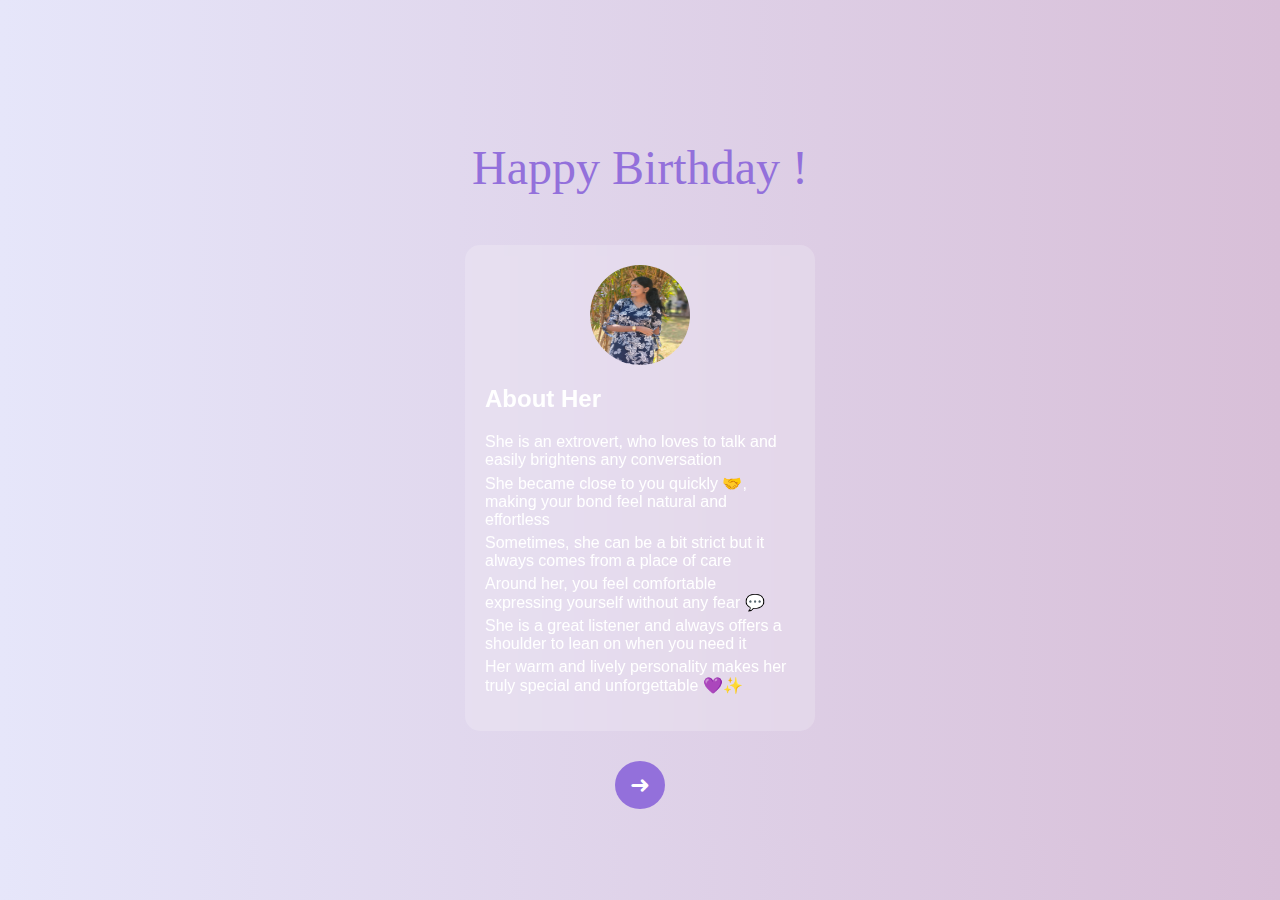
<file: about.html>
<!DOCTYPE html>
<html lang="en">
<head>
    <meta charset="UTF-8">
    <meta name="viewport" content="width=device-width, initial-scale=1.0">
    <title>Happy Birthday!</title>
    <style>
        body {
            text-align: center;
            background: linear-gradient(to right, #E6E6FA, #D8BFD8);
            font-family: 'Poppins', sans-serif;
            color: #fff;
            overflow-y: auto; /* Enable vertical scrolling */
            position: relative;
            margin: 0;
            padding: 0;
            box-sizing: border-box;
        }
        .welcome {
            color: #9370DB;
            font-family: 'Times New Roman', Times, serif;
            font-size: 3em;
            margin-top: 140px;
            animation: fadeIn 2s ease-in-out;
        }
        .name-animation {
            display: inline-block;
            white-space: nowrap;
        }
        .name-animation span {
            display: inline-block;
            opacity: 0;
            transform: translateY(20px);
            animation: fadeInLetter 0.5s forwards;
        }
        @keyframes fadeIn {
            from { opacity: 0; transform: scale(0.9); }
            to { opacity: 1; transform: scale(1); }
        }
        @keyframes fadeInLetter {
            from { opacity: 0; transform: translateY(20px); }
            to { opacity: 1; transform: translateY(0); }
        }
        .music-button {
            position: fixed;
            bottom: 100px;
            left: 50%;
            transform: translateX(-50%);
            background: #9370DB;
            color: white;
            border: none;
            padding: 10px 15px;
            border-radius: 50%;
            cursor: pointer;
            font-size: 1.2em;
            z-index: 10; /* Ensure button is clickable */
        }
        .music-button:hover {
            background: #BA55D3;
        }
        .next-button {
            display: block;
            margin: 30px auto;
            background: #9370DB;
            color: white;
            border: none;
            padding: 10px 15px;
            border-radius: 50%;
            cursor: pointer;
            font-size: 1.5em;
            z-index: 10;
        }
        .next-button:hover {
            background: #BA55D3;
        }
        .about-her {
            margin-top: 50px;
            background: rgba(255, 255, 255, 0.2);
            padding: 20px;
            border-radius: 15px;
            backdrop-filter: blur(5px);
            width: 90%;
            max-height: none; /* Remove max-height to allow full content */
            max-width: 350px;
            margin-left: auto;
            margin-right: auto;
            text-align: left;
            box-sizing: border-box;
            z-index: 1;
        }
        .about-her img {
            width: 100px;
            height: 100px;
            border-radius: 50%;
            display: block;
            margin: 0 auto 10px;
        }
        .about-her ul {
            list-style: none;
            padding: 0;
        }
        .about-her ul li {
            margin: 5px 0;
        }
        @media (max-width: 768px) {
            .welcome {
                font-size: 2.5em;
                margin-top: 100px;
            }
            .music-button, .next-button {
                font-size: 1em;
                padding: 8px 12px;
            }
            .about-her {
                padding: 15px;
            }
        }
        @media (max-width: 480px) {
            .welcome {
                font-size: 2em;
                margin-top: 80px;
            }
            .music-button, .next-button {
                font-size: 0.9em;
                padding: 6px 10px;
            }
            .about-her {
                padding: 10px;
            }
        }
    </style>
</head>
<body>
    <div class="welcome"> Happy Birthday <span class="name-animation" id="name"></span>! </div>

    <div class="about-her">
        <img src="birth1.jpg" alt="Her Photo">
        <h2>About Her</h2>
        <ul>
            <li>She is an extrovert, who loves to talk and easily brightens any conversation</li>
            <li>She became close to you quickly 🤝, making your bond feel natural and effortless</li>
            <li>Sometimes, she can be a bit strict but it always comes from a place of care</li>
            <li>Around her, you feel comfortable expressing yourself without any fear 💬</li>
            <li>She is a great listener and always offers a shoulder to lean on when you need it</li>
            <li>Her warm and lively personality makes her truly special and unforgettable 💜✨</li>
        </ul>
    </div>

    <button class="next-button" onclick="location.href='gallery.html'">➜</button>

    <script>
        function animateName(name) {
            const nameContainer = document.getElementById("name");
            nameContainer.innerHTML = "";
            name.split(" ").forEach((word, wordIndex) => {
                word.split("").forEach((letter, index) => {
                    let span = document.createElement("span");
                    span.textContent = letter;
                    span.style.animationDelay = `${(wordIndex * 5 + index) * 0.2}s`;
                    nameContainer.appendChild(span);
                });
                let space = document.createTextNode(" ");
                nameContainer.appendChild(space);
            });
        }
        animateName("");
    </script>
</body>
</html>
</file>
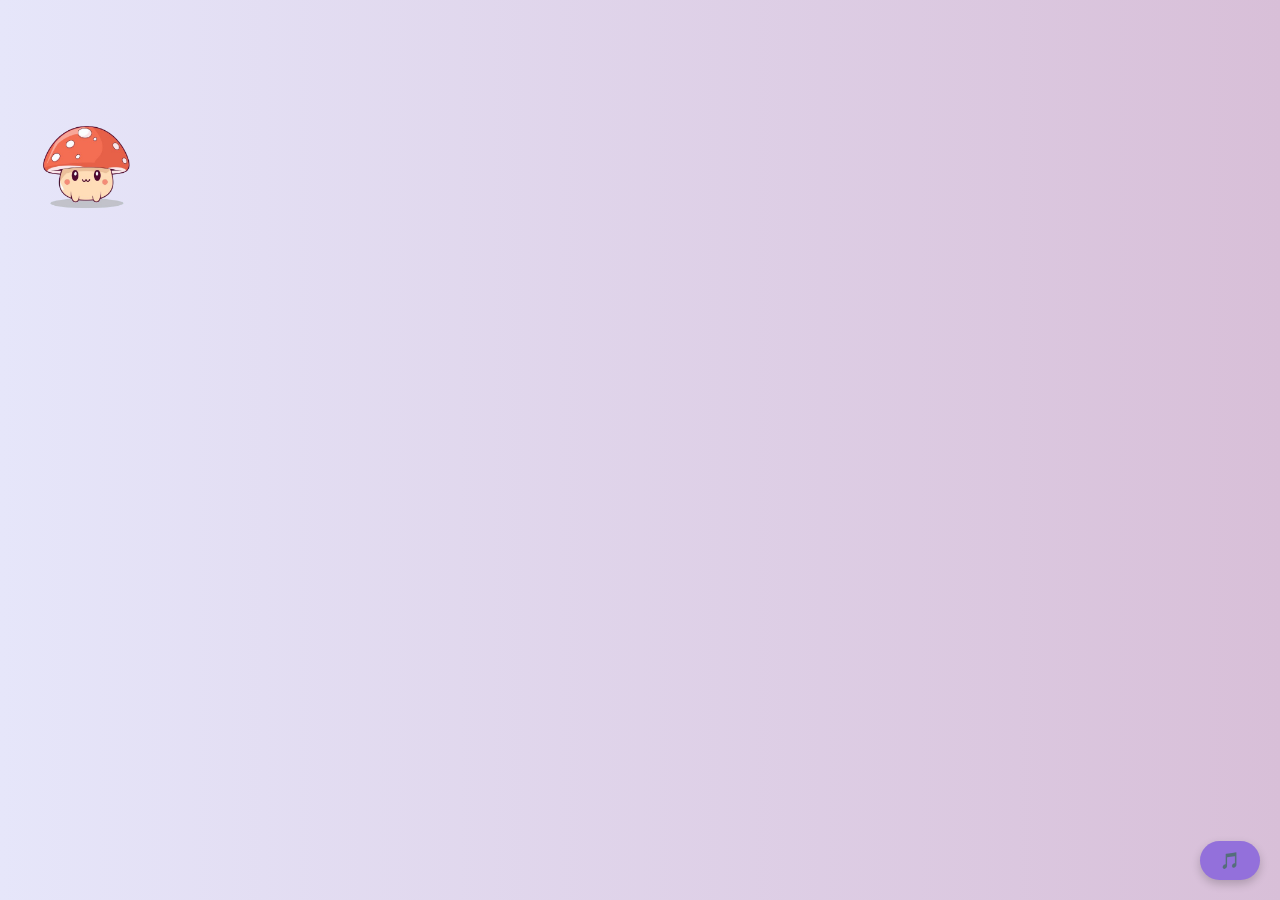
<file: message.html>
<!DOCTYPE html>
<html lang="en">
<head>
    <meta charset="UTF-8">
    <meta name="viewport" content="width=device-width, initial-scale=1.0">
    <title>Birthday Surprise</title>
    <style>
        body {
            text-align: center;
            background: linear-gradient(to right, #E6E6FA, #D8BFD8);
            font-family: 'Poppins', sans-serif;
            color: #fff;
            display: flex;
            flex-direction: column;
            justify-content: center;
            align-items: center;
            height: 100vh;
            margin: 0;
            overflow: hidden;
        }
        #birthdayText {
            font-size: 4em;
            font-weight: bold;
            text-shadow: 2px 2px 10px rgba(255, 255, 255, 0.8);
            color:#9370DB;
            opacity: 0;
            animation: fadeIn 2s forwards, fadeOut 2s 4s forwards;
            position: absolute;
        }
        @keyframes fadeIn {
            from { opacity: 0; transform: translateY(-20px); }
            to { opacity: 1; transform: translateY(0); }
        }
        @keyframes fadeOut {
            from { opacity: 1; }
            to { opacity: 0; }
        }
        .message-box {
            background: white;
            color: black;
            padding: 20px;
            border-radius: 10px;
            box-shadow: 0 4px 10px rgba(0, 0, 0, 0.2);
            max-width: 370px;   
            text-align: center;
            opacity: 0;
            transition: opacity 2s ease-in-out;
            position: absolute;
            top: 50%;
            transform: translateY(-50%);
        }
        .message-box.show {
            opacity: 1;
        }
        .gift-box {
            width: 120px;
            height: 120px;
            background: url('giftbox-removebg-preview.png') no-repeat center/cover;
            cursor: pointer;
            margin-top: 20px;
            transition: transform 0.5s;
            opacity: 1;
            position: relative;
            z-index: 10;
        }
        .gift-box:hover {
            transform: scale(1.1);
        }
        .gift-box.opened {
            background: url('giftbox-removebg-preview.png') no-repeat center/cover;
        }
        .hidden {
            display: none;
        }
        .surprise-image {
            width: 300px;
            height: auto;
            display: none;
            margin-top: 20px;
        }
        .added-image {
            position: absolute;
            top: 10%;
            left: 10px;
            width: 150px;
            height: auto;
            border-radius: 10px;
        }
        .music-button {
            position: absolute;
            bottom: 20px;
            right: 20px;
            background: #9370DB;
            color: white;
            padding: 10px 20px;
            border: none;
            border-radius: 20px;
            cursor: pointer;
            font-size: 1em;
            box-shadow: 0 4px 10px rgba(0, 0, 0, 0.2);
            z-index: 20;
        }
        .music-button:hover {
            background: #7A5CA8;
        }
    </style>
</head>
<body>
    <audio id="birthdayMusic" preload="auto" loop>
        <source src="kathaipoma.mp3" type="audio/mp3">
        <source src="kathaipoma.ogg" type="audio/ogg">
        Your browser does not support the audio element.
    </audio>

    <img src="cute-kawaii-mushroom-chibi-mascot-cartoon-style-vector-removebg-preview.png" alt="Additional Image" class="added-image">
    <h1 id="birthdayText">Happy Birthday!</h1>

    <div class="message-box hidden" id="messageBox">
        <p>From the moment we met, your energy and talkative nature have brought so much joy! Your extroverted charm, warm heart, and just-the-right-amount-of-strictness make you truly one of a kind. I’m grateful for our friendship, and I hope this birthday brings you as much happiness as you bring to everyone around you.

            Stay as amazing as you are, and may this year be filled with laughter, adventure, and unforgettable moments! 🎂✨

            Wishing you the best day ever!</p>
    </div>

    <div class="gift-box hidden" id="giftBox" onclick="openGift()"></div>

    <img id="surpriseImage" class="surprise-image" src="final.jpg" alt="Surprise!">

    <button class="music-button" id="musicButton" onclick="toggleMusic()">🎵</button>

    <script>
        setTimeout(() => {
            document.getElementById("birthdayText").style.display = "none";
            document.getElementById("messageBox").classList.remove("hidden");
            document.getElementById("messageBox").classList.add("show");
        }, 6000);

        setTimeout(() => {
            document.getElementById("messageBox").classList.remove("show");
            const giftBox = document.getElementById("giftBox");
            giftBox.classList.remove("hidden");

            giftBox.addEventListener("click", openGift);
            giftBox.addEventListener("pointerdown", openGift);
        }, 45000);

        function openGift() {
            const giftBox = document.getElementById("giftBox");
            const surpriseImage = document.getElementById("surpriseImage");

            if (!giftBox.classList.contains("opened")) {
                giftBox.classList.add("opened");
                setTimeout(() => {
                    surpriseImage.style.display = "block";
                    giftBox.style.display = "none";
                }, 500);
            }
        }

        function toggleMusic() {
            const music = document.getElementById("birthdayMusic");
            const musicButton = document.getElementById("musicButton");

            if (music.paused) {
                music.play().catch(err => console.error("Playback error:", err));
                musicButton.textContent = "⏸";
            } else {
                music.pause();
                musicButton.textContent = "🎵";
            }
        }
    </script>
</body>
</html>
</file>
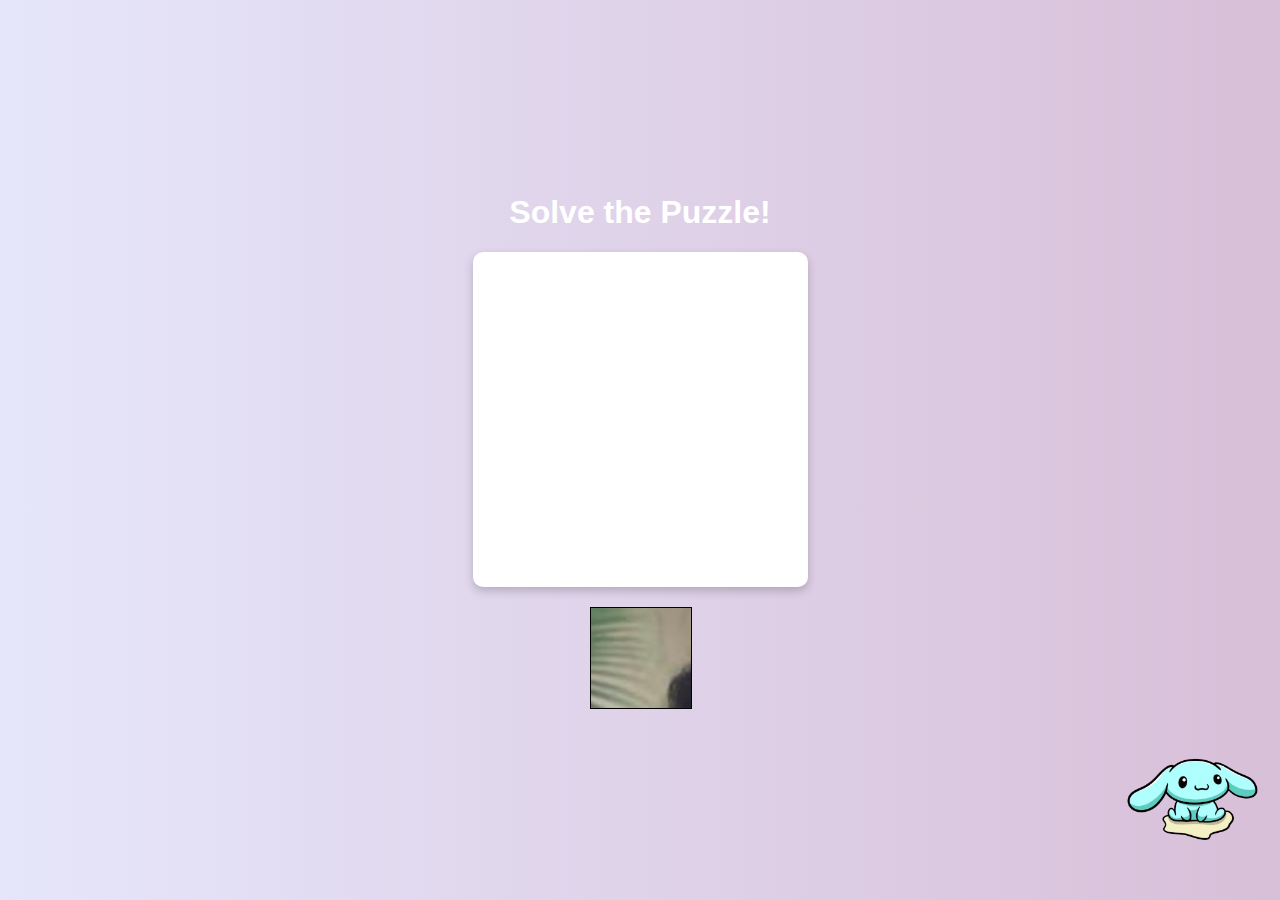
<file: puzzle.html>
<!DOCTYPE html>
<html lang="en">
<head>
    <meta charset="UTF-8">
    <meta name="viewport" content="width=device-width, initial-scale=1.0">
    <title>Birthday Puzzle</title>
    <style>
        body {
            text-align: center;
            background: linear-gradient(to right, #E6E6FA, #D8BFD8);
            font-family: 'Poppins', sans-serif;
            color: #fff;
            display: flex;
            flex-direction: column;
            justify-content: center;
            align-items: center;
            height: 100vh;
            margin: 0;
            position: relative;
        }
        .image-selection {
            position: relative;
            width: 100px;
            height: 100px;
            margin-bottom: 20px;
        }
        .image-selection img {
            width: 100px;
            height: 100px;
            cursor: grab;
            border: 1px solid #000;
            background-size: cover;
            position: absolute;
            top: 0;
            left: 0;
        }
        .puzzle-container {
            display: grid;
            grid-template-columns: repeat(3, 100px);
            grid-template-rows: repeat(3, 100px);
            gap: 5px;
            width: 315px;
            height: 315px;
            background: #fff;
            padding: 10px;
            border-radius: 10px;
            box-shadow: 0 4px 10px rgba(0, 0, 0, 0.2);
            margin-bottom: 20px;
            position: relative;
        }
        .puzzle-piece {
            width: 100px;
            height: 100px;
            cursor: pointer;
            transition: 0.3s;
            display: flex;
            align-items: center;
            justify-content: center;
            font-size: 24px;
            font-weight: bold;
            background-color: #fff;
            color: black;
            border: 1px solid #000;
            background-size: cover;
            background-position: center;
            position: relative;
        }
        .empty {
            background: none;
            border: none;
        }
        .hidden {
            display: none;
        }
        .next-button {
            margin-top: 20px;
            background: #9370DB;
            color: white;
            border: none;
            padding: 12px 18px;
            border-radius: 50%;
            cursor: pointer;
            font-size: 1.5em;
            transition: transform 0.3s ease-in-out, background 0.3s ease-in-out;
        }
        .next-button:hover {
            background: #BA55D3;
        }
        .next-button:active {
            transform: translateX(20px);
        }
        .added-image {
            position: absolute;
            top: 80%;
            right: 10px;
            width: 150px;
            height: auto;
            border-radius: 10px;
        }
    </style>
</head>
<body>
    <h1>Solve the Puzzle!</h1>
    <div class="puzzle-container" id="puzzleContainer"></div>
    <div class="image-selection" id="imageSelection"></div>
    <img src="cutepic-removebg-preview.png" alt="Additional Image" class="added-image">
    <video id="completionVideo" class="hidden" width="320" height="240" controls>
        <source src="WhatsApp Video 2025-03-11 at 20.51.36_2b70c361.mp4" type="video/mp4">
        Your browser does not support the video tag.
    </video>
    <button class="next-button hidden" id="nextButton" onclick="goToNextPage()">➜</button>
    <script>
        const puzzleContainer = document.getElementById("puzzleContainer");
        const imageSelection = document.getElementById("imageSelection");
        const completionVideo = document.getElementById("completionVideo");
        const nextButton = document.getElementById("nextButton");
        let imageUrls = [
            "image1.jpeg", "image2.jpeg", "image3.jpeg",
            "image4.jpeg", "image5.jpeg", "image6.jpeg",
            "image7.jpeg", "image8.jpeg", "image9.jpeg"
        ];
        let correctOrder = [...imageUrls];
        
        function createPuzzle() {
            imageUrls.forEach((url, index) => {
                let img = document.createElement("img");
                img.src = url;
                img.dataset.index = index;
                img.draggable = true;
                img.style.zIndex = imageUrls.length - index;
                img.addEventListener("dragstart", dragStart);
                img.addEventListener("touchstart", touchStart);
                imageSelection.appendChild(img);
            });
            
            for (let i = 0; i < 9; i++) {
                let piece = document.createElement("div");
                piece.classList.add("puzzle-piece", "empty");
                piece.dataset.index = i;
                piece.addEventListener("dragover", (e) => e.preventDefault());
                piece.addEventListener("drop", dropPiece);
                piece.addEventListener("touchend", dropPiece);
                puzzleContainer.appendChild(piece);
            }
        }

        let draggedElement = null;

        function dragStart(event) {
            draggedElement = event.target;
            event.dataTransfer.setData("text", event.target.dataset.index);
        }

        function touchStart(event) {
            draggedElement = event.target;
        }

        function dropPiece(event) {
            let slotIndex = event.target.dataset.index;
            if (!draggedElement) return;

            let imgIndex = draggedElement.dataset.index;
            if (imgIndex == slotIndex) {
                event.target.style.backgroundImage = `url(${imageUrls[imgIndex]})`;
                event.target.classList.remove("empty");
                draggedElement.remove();
                draggedElement = null;
                checkCompletion();
            }
        }

        function checkCompletion() {
            let allPlaced = [...document.querySelectorAll(".puzzle-piece")].every(piece => !piece.classList.contains("empty"));
            if (allPlaced) {
                completionVideo.classList.remove("hidden");
                completionVideo.play();
                nextButton.classList.remove("hidden");
            }
        }

        function goToNextPage() {
            window.location.href = "message.html";
        }

        createPuzzle();
    </script>
</body>
</html>
</file>
